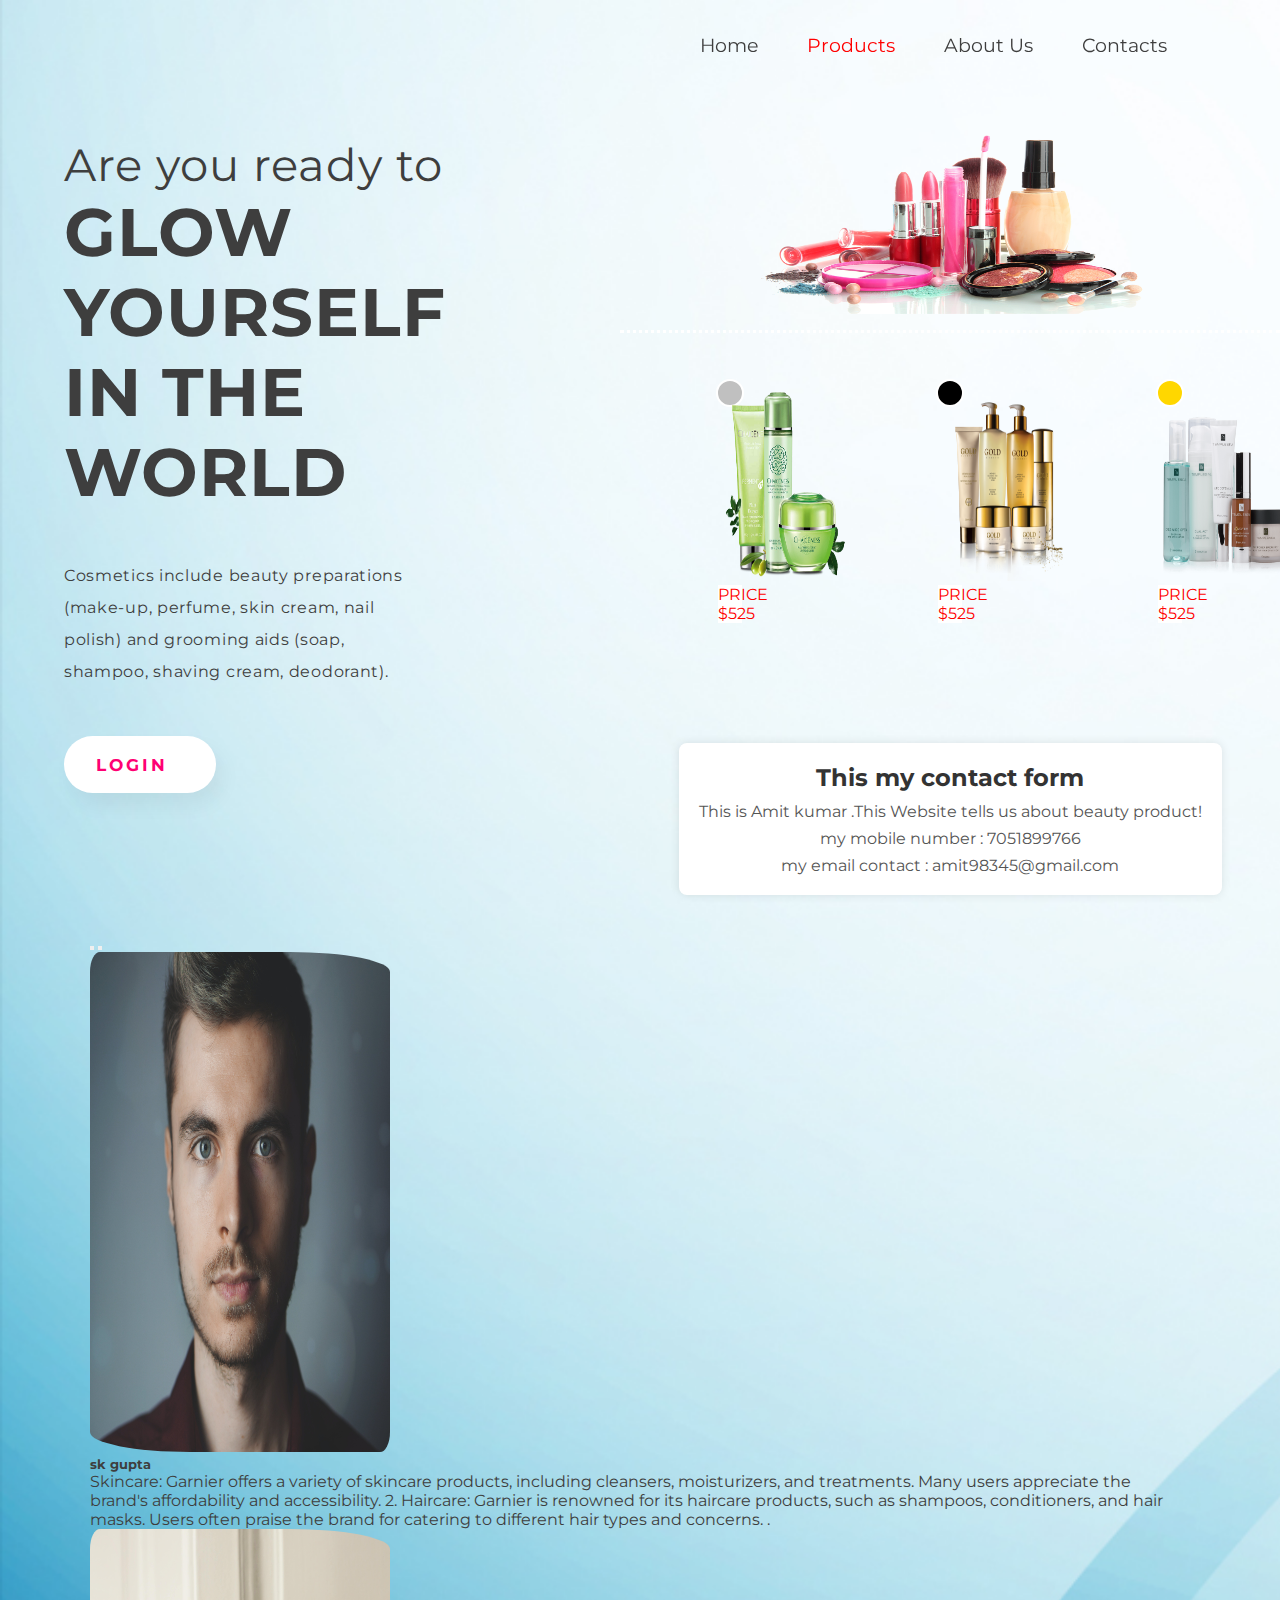
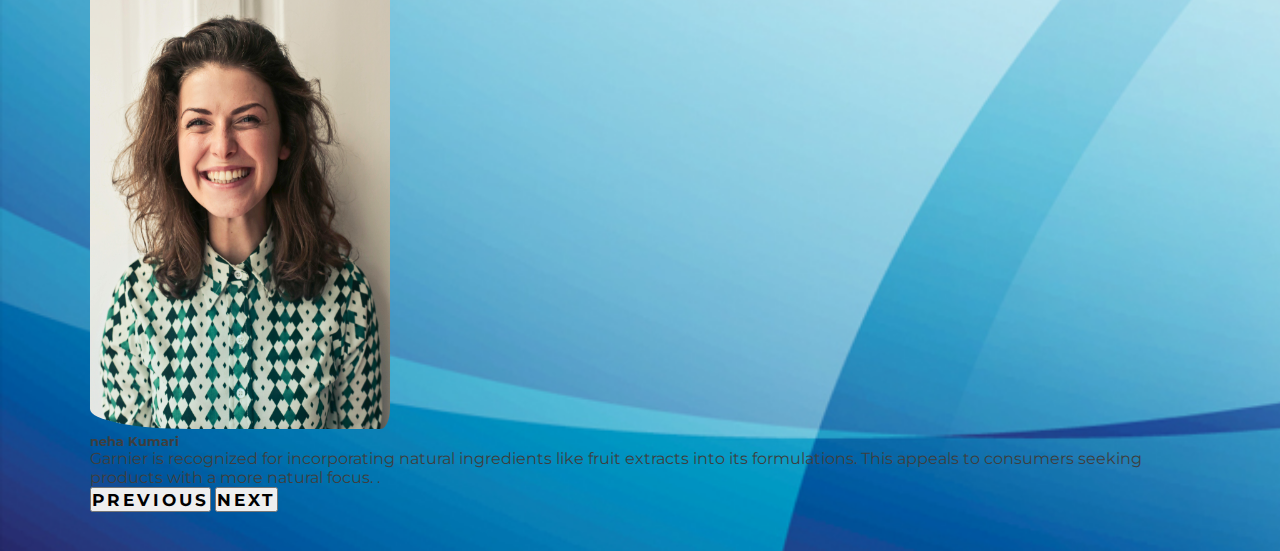
<file: inuebytes/task 1/index.html>
<!DOCTYPE html>
<html lang="en">
<head>
	<meta charset="utf-8">
	<meta name="viewport" content="width=device-width, initial-scale=1">

	<link rel="stylesheet" href="https://cdnjs.cloudflare.com/ajax/libs/font-awesome/6.4.0/css/all.min.css" integrity="sha512-iecdLmaskl7CVkqkXNQ/ZH/XLlvWZOJyj7Yy7tcenmpD1ypASozpmT/E0iPtmFIB46ZmdtAc9eNBvH0H/ZpiBw==" crossorigin="anonymous" referrerpolicy="no-referrer" />
	<link rel="stylesheet" type="text/css" href="plc.css">
	<link rel="preconnect" href="https://fonts.googleapis.com">
<link rel="preconnect" href="https://fonts.gstatic.com" crossorigin>
<link href="https://fonts.googleapis.com/css2?family=Montserrat:ital,wght@1,800&display=swap" rel="stylesheet">
<link rel="stylesheet" href="https://cdn.jsdelivr.net/npm/bootstrap@5.3.2/dist/css/bootstrap.min.css" integrity="sha384-T3c6CoIi6uLrA9TneNEoa7RxnatzjcDSCmG1MXxSR1GAsXEV/Dwwykc2MPK8M2HN" crossorigin="anonymous">
<script src="https://cdn.jsdelivr.net/npm/@popperjs/core@2.11.8/dist/umd/popper.min.js" integrity="sha384-I7E8VVD/ismYTF4hNIPjVp/Zjvgyol6VFvRkX/vR+Vc4jQkC+hVqc2pM8ODewa9r" crossorigin="anonymous"></script>
<script src="https://cdn.jsdelivr.net/npm/bootstrap@5.3.2/dist/js/bootstrap.min.js" integrity="sha384-BBtl+eGJRgqQAUMxJ7pMwbEyER4l1g+O15P+16Ep7Q9Q+zqX6gSbd85u4mG4QzX+" crossorigin="anonymous"></script>
	<title>Product Landing Page </title>
	<link
  rel="stylesheet"
  href="https://cdn.jsdelivr.net/npm/swiper@11/swiper-bundle.min.css"
/>
<style>
  
    .contactform {
      background-color: #fff;
      padding: 20px;
      border-radius: 8px;
      box-shadow: 0 0 10px rgba(0, 0, 0, 0.1);
      width: 100%x;
      text-align: center;
	  margin-top: 170px;
    padding: 20px;
    }

    .contact h1 {
      color: #333;
      font-size: 24px;
      margin-bottom: 10px;
    }

    .contact p {
      color: #555;
      font-size: 16px;
      margin-bottom: 8px;
    }

    .contact p:last-child {
      margin-bottom: 0;
    }
  </style>

</head>
<body>
	<div class="model active">
		
			<button class="cancel">X</button>
			<div class="mb-3 w-100">
			  <label for="exampleInputEmail1" class="form-label">Name</label>
			  <input type="text" class="form-control" id="name" aria-describedby="emailHelp">
			</div>
			<div class="mb-3">
			  <label for="exampleInputPassword1" class="form-label">Email</label>
			  <input type="email" class="form-control" id="exampleInputPassword1">
			</div>
			
			<button type="submit" class="btn btn-success" onclick="notify()">Submit</button>
		  
	</div>
   <header>
   	<div class="logo">
   		<!-- <img class="one" src="./image/wl.png" alt="Watch Logo">
   		Watches -->
   	</div>
   	<ul class="menu-list">
   		<li>Home</li>
   		<li class="active">Products </li>
   		<li>About Us</li>
   		<li>Contacts</li>
		<li class="nameli"></li>
   	</ul>
   </header>
   <section class="main">
   	<section class="left">
   		<p class="title">Are you ready to<strong> GLOW YOURSELF IN THE WORLD</strong>
   		</p>
   		<p class="msg">Cosmetics include beauty preparations (make-up, perfume, skin cream, nail polish) and grooming aids (soap, shampoo, shaving cream, deodorant).</p>
   		<button class="cta"> <span>LOGIN </span> <i class="fas fa-angle-right"></i></button>
   	</section>
   	<section class="right">
   		<img class="two" src="./image/w1.png" >
   		<div class="colors">
   			<div class="item silver active">
   				<div class="color-selector">
   					
   					<img class="three" src="./image/w1s.png">
   					<div class="additional-info">
   						<p>PRICE</p>
   						<p>$525</p>
   					</div>
   				</div>
   			</div>
   				<div class="item black active">
   				<div class="color-selector">
   					<img class="three" src="./image/w2.png">
					   <div class="additional-info">
						<p>PRICE</p>
						<p>$525</p>
					</div>
   				</div>
   		     	</div>
   				<div class="item star active">
   				<div class="color-selector">
   					<img class="three" src="./image/w3.png">
					   <div class="additional-info">
						<p>PRICE</p>
						<p>$525</p>
					</div>
   				</div>

   			    </div>
   		</div>

		   <div class="contactform">
			<div class="contact">
			  <h1>This my contact form</h1>
			  <p>This is Amit kumar .This Website tells us about  beauty product!</p>
			  <p>my mobile number : 7051899766</p>
			  <p>my email contact : amit98345@gmail.com</p>
			</div>
		 </div>
   	</section>
   </section>
   <section class="testimonial">
	<div id="carouselExampleCaptions" class="carousel slide">
		<div class="carousel-indicators">
		  <button type="button" data-bs-target="#carouselExampleCaptions" data-bs-slide-to="0" class="active" aria-current="true" aria-label="Slide 1"></button>
		  <button type="button" data-bs-target="#carouselExampleCaptions" data-bs-slide-to="1" aria-label="Slide 2"></button>
		  <button type="button" data-bs-target="#carouselExampleCaptions" data-bs-slide-to="2" aria-label="Slide 3"></button>
		</div>
		<div class="carousel-inner">
		  <div class="carousel-item active">
			<img src="./image/s1.jpg" class="img d-block w-100" alt="...">
			<div class="carousel-caption d-none d-md-block">
			  <h5>Amrit Kumar</h5>
			  <p>The brand is also prominent in the hair color market, providing a range of shades and formulations. Users often find Garnier hair color easy to use at home.

				.</p>
			</div>
		  </div>
		  <div class="carousel-item">
			<img src="./image/s2.jpg" class="img d-block w-100" alt="...">
			<div class="carousel-caption d-none d-md-block">
			  <h5>sk gupta</h5>
			  <p>Skincare: Garnier offers a variety of skincare products, including cleansers, moisturizers, and treatments. Many users appreciate the brand's affordability and accessibility.

				2. Haircare: Garnier is renowned for its haircare products, such as shampoos, conditioners, and hair masks. Users often praise the brand for catering to different hair types and concerns.
				.</p>
			</div>
		  </div>
		  <div class="carousel-item">
			<img src="./image/s3.jpg" class="img d-block w-100" alt="...">
			<div class="carousel-caption d-none d-md-block">
			  <h5> neha Kumari</h5>
			  <p>Garnier is recognized for incorporating natural ingredients like fruit extracts into its formulations. This appeals to consumers seeking products with a more natural focus.

				.</p>
			</div>
		  </div>
		</div>
		<button class="carousel-control-prev" type="button" data-bs-target="#carouselExampleCaptions" data-bs-slide="prev">
		  <span class="carousel-control-prev-icon" aria-hidden="true"></span>
		  <span class="visually-hidden">Previous</span>
		</button>
		<button class="carousel-control-next" type="button" data-bs-target="#carouselExampleCaptions" data-bs-slide="next">
		  <span class="carousel-control-next-icon" aria-hidden="true"></span>
		  <span class="visually-hidden">Next</span>
		</button>
	  </div>
   </section>
  
   <script src="index.js"></script>
   <script src="https://cdn.jsdelivr.net/npm/swiper@11/swiper-bundle.min.js"></script>
</body>
</html>
</file>
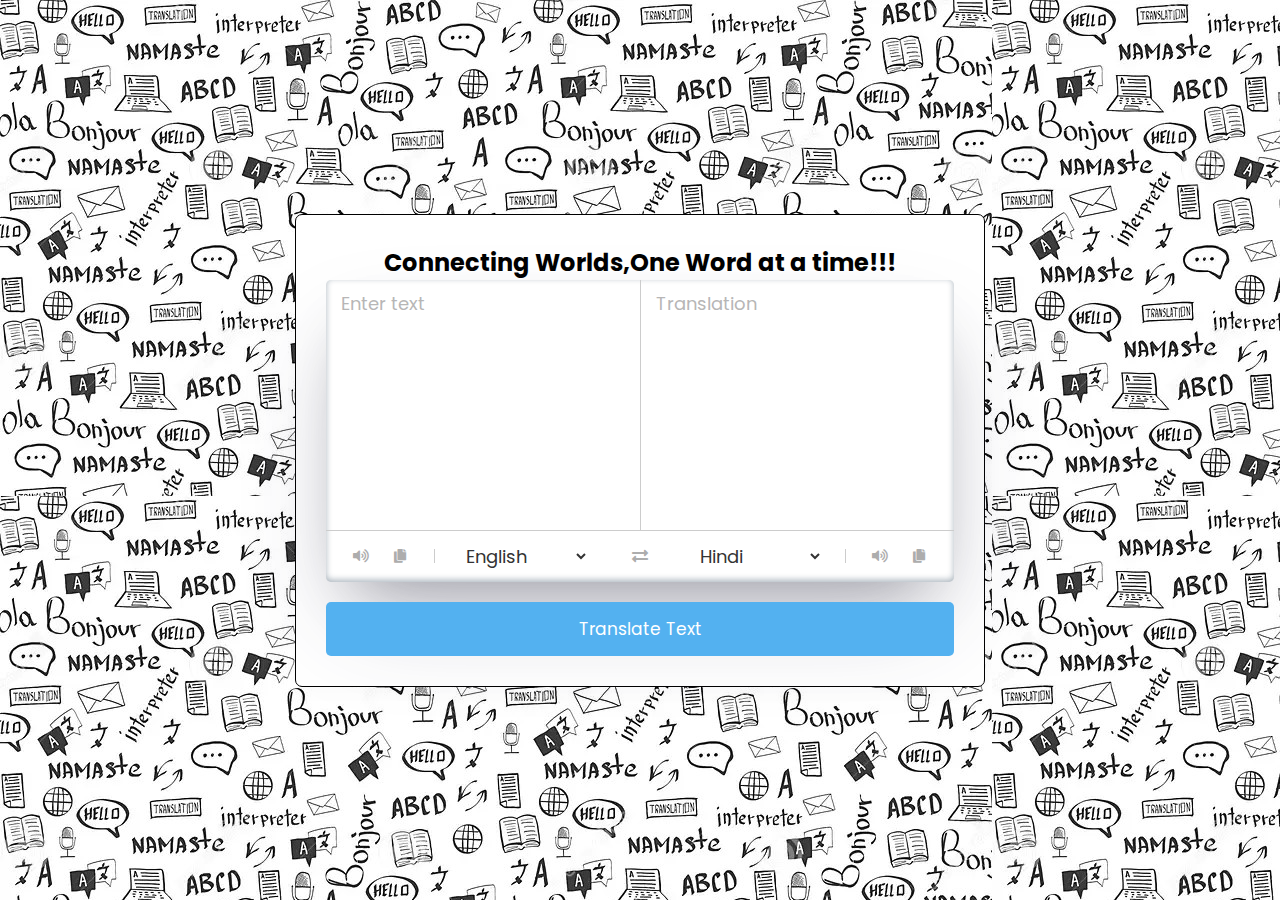
<file: inuebytes/task2/index.html>
<!DOCTYPE html>
<!-- Coding By CodingNepal - youtube.com/codingnepal -->
<html lang="en" dir="ltr">
  <head>
    <meta charset="utf-8">  
    <title>Language Translator | CodingNepal</title>
    <link rel="stylesheet" href="style.css">
    <meta name="viewport" content="width=device-width, initial-scale=1.0">
    <link rel="shortcut icon" href="./images/favicon.ico" type="image/x-icon">
    <!-- Font Awesome CDN Link for Icons -->
    <link rel="stylesheet" href="https://cdnjs.cloudflare.com/ajax/libs/font-awesome/5.15.3/css/all.min.css"/>
  </head>
  <body>
  
    <div class="container">
      <h2 class="heading">Connecting Worlds,One Word at a time!!!</h2>
      <div class="wrapper">
        <div class="text-input">
          <textarea spellcheck="false" class="from-text" placeholder="Enter text"></textarea>
          <textarea spellcheck="false" readonly disabled class="to-text" placeholder="Translation"></textarea>
        </div>
        <ul class="controls">
          <li class="row from">
            <div class="icons">
              <i id="from" class="fas fa-volume-up"></i>
              <i id="from" class="fas fa-copy"></i>
            </div>
            <select></select>
          </li>
          <li class="exchange"><i class="fas fa-exchange-alt"></i></li>
          <li class="row to">
            <select></select>
            <div class="icons">
              <i id="to" class="fas fa-volume-up"></i>
              <i id="to" class="fas fa-copy"></i>
            </div>
          </li>
        </ul>
      </div>
      <button>Translate Text</button>
    </div>

    <script src="js/countries.js"></script>
    <script src="js/script.js"></script>

  </body>
</html>
</file>
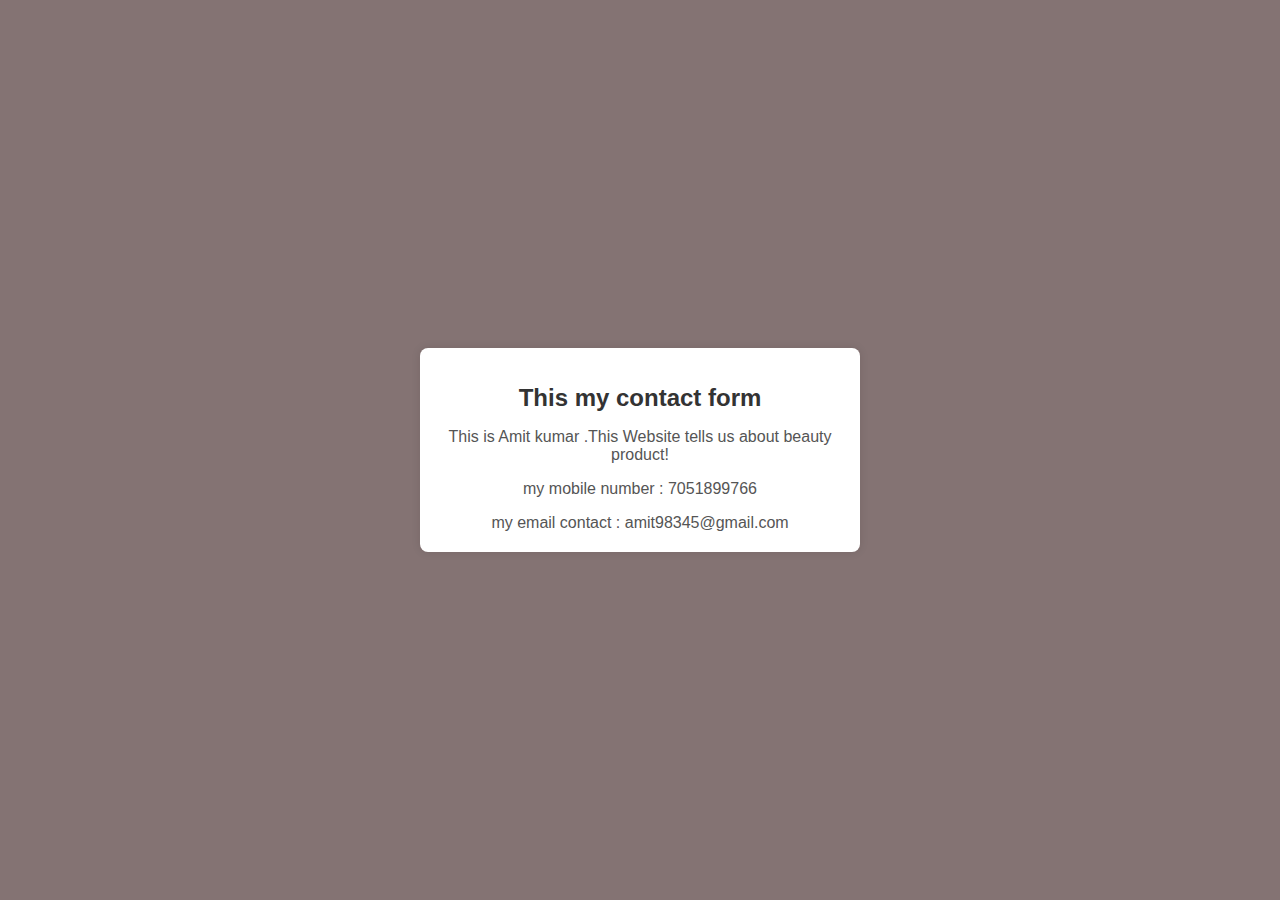
<file: inuebytes/task 1/contact.html>
<!DOCTYPE html>
<html lang="en">
<head>
  <meta charset="UTF-8">
  <meta name="viewport" content="width=device-width, initial-scale=1.0">
  <style>
    body {
      font-family: Arial, sans-serif;
      background-color: #847373;
      margin: 0;
      padding: 0;
      display: flex;
      align-items: center;
      justify-content: center;
      height: 100vh;
    }

    .contactform {
      background-color: #fff;
      padding: 20px;
      border-radius: 8px;
      box-shadow: 0 0 10px rgba(0, 0, 0, 0.1);
      width: 400px;
      text-align: center;
    }

    .contact h1 {
      color: #333;
      font-size: 24px;
      margin-bottom: 10px;
    }

    .contact p {
      color: #555;
      font-size: 16px;
      margin-bottom: 8px;
    }

    .contact p:last-child {
      margin-bottom: 0;
    }
  </style>
</head>
<body>
<div class="contactform">
   <div class="contact">
     <h1>This my contact form</h1>
     <p>This is Amit kumar .This Website tells us about  beauty product!</p>
     <p>my mobile number : 7051899766</p>
     <p>my email contact : amit98345@gmail.com</p>
   </div>
</div>
</body>
</html>
</file>
<file: inuebytes/task 1/plc.css>
/* .one{
	height: 8%;
	width: 8%;
}*/

*{
	margin: 0;
	padding: 0;
	box-sizing: border-box;
	font-family: 'Montserrat', sans-serif;
}
.active{
	display: none;
}

.model{
	width: 60vw;
	height: 300px;
	display:flex ;
	flex-direction: column;
	/* align-items: center; */
	justify-content: center;
	position: absolute;
	/* border: 2px solid red; */
	top: 50%;
	left: 50%;
	transform: translate(-50%,-50%);
	background-color: rgba(255, 255, 255, 0.5);
	z-index: 100;
	display: none;
	padding: 3% 7%;
}
.model .cancel{
	border: 2px solid black;
	border-radius: 50%;
	width: 35px;
	height: 35px;
}
.form{
	width: 100%;
	height: 100%;
	
}
body{
	min-height: 100vh;
	display: flex;
	flex-direction: column;
	color: #3e3e3e;
	background: url(./image/bg.jpg) no-repeat 0 0;
	background-size: cover;
}
header{
	position: fixed;
	top: 0;
	height: 90px;
	width: 100%;
	display: flex;
	justify-content: space-between;
	align-items: center;padding: 0 64px;
	font-size: 1.2em;
	z-index: 2;


}
.logo{
	cursor: pointer;
	display: flex;
	align-items: center;
	font-weight: bold;
 }
 .logo img{
 	height: 40px;
 	margin-right: 8px;
 }
 .menu-list li{
    list-style: none;
    display: inline-block;
    margin-left: 44px;
    cursor: pointer;
    transition: color 0.5s;
 }
 .menu-list li.active,.menu-list li:hover{
 	color: red;

 }
.main{
	padding-top: 90px;
    position: relative;
    flex: 1;
    display: flex;
}
.left{
	max-width: 50%;
	padding: 0 64px;
}
.title{
	font-size: 2.8em;
	letter-spacing: 1px;
	margin: 48px auto;
}
.title strong{
	font-size: 1.5em;
	display: block;
	line-height: 80px;
}
.msg{
	max-width: 80%;
	font-size: 1em;
	letter-spacing: 0.7px;
	line-height: 32px;
	margin-bottom: 48px;
}
button.cta{
  border: none;	
  outline: none;
  background-color: #fff;
  color: #ff0073;
  padding: 18px 32px;
  display: flex;
  justify-content: center;
  align-items: center;
  border-radius: 30px;
  box-shadow: 7px 12px 20px rgba(0, 0, 0, 0.05);
  cursor: pointer;
  transition: background-color 0.5s;

}
button.cta:hover{
	background-color: white;

}
button span{
	text-transform: uppercase;
	font-size: 1.3em;
	letter-spacing: 3px;
	font-weight: bold;

}
button.cta i{
	font-size: 1.7em;
	margin-left: 16px;
}
.right{
	padding: 40px 0 0 40px;
	display: flex;
	flex-direction: column;
	align-items: center;
}
.right img{
width: 400px;
height: 200px;
}
.colors{
	display: flex;
	border-top: 3px dotted #fff;

}
.colors .item{
	position: relative;
	display: flex;
	justify-content: center;
	align-items: center;
	min-width: 200px;
	min-height: 180px;
	padding-top: 40px;
	margin-top: 60px;
}
.item img{
	position: relative;
	width: 60px;
	cursor: pointer;
	/*width: 8%;
	height: 300%;*/
	transition: width 0.5s;
}
.item img:hover{
	width: 70px;

}
.item .color-selector{
	position: absolute;
	top: 0;
	left: 50%;
	background-color: silver;
	width: 100px;
	height: 160px;
	transform: translate(-50% ,-50%);
    border: 2px solid #fff;
    border-radius: 50%;
}
.item.black .color-selector{
	background-color: black;

}
.item.star .color-selector{
	background-color: gold;
	
}
/*.item:last-child{
	transform: translateX(50%);
}*/
.item.active img{
	width: 130px;
}
.item.active .color-selector{
	width: 28px;
	height: 28px;
}
.item.active{
	min-width: 220px;
}
.additional-info{
	background-color: #fff;
	/*border-radius: 16px;
	position: absolute;
	align-items: revert-layer;
	left: 50%;
	width: 100%;
	text-align: left;*/
    color: red;

}
.two{
	height: 20%;
	width: 20%;
}
.three{
	height: 6%;
	width: 6% ;
}
.swiper {
	width: 100%;
	height: 100%;
  }

  .swiper-slide {
	text-align: center;
	font-size: 18px;
	background: #fff;
	display: flex;
	justify-content: center;
	align-items: center;
  }

  .swiper-slide img {
	display: block;
	width: 100%;
	height: 100%;
	object-fit: cover;}
.testimonial{
	padding: 3% 7%;
}
.img{
	width: 300px;
	height: 500px;
	border-radius: 10px 100px / 20px;
}
</file>
<file: inuebytes/task2/style.css>
/* Import Google Font - Poppins */
@import url('https://fonts.googleapis.com/css2?family=Poppins:wght@400;500;600;700&display=swap');
*{
  margin: 0;
  padding: 0;
  box-sizing: border-box;
  font-family: 'Poppins', sans-serif;
}
body{
  display: flex;
  align-items: center;
  justify-content: center;
  flex-direction: column;
  padding: 0 10px;
  min-height: 100vh;
  background-image:url(images/images.jpg);
}
.heading{
  display: flex;
  align-items: center;
  justify-content: center;
}

.container{
  max-width: 690px;
  width: 100%;
  padding: 30px;
  background: #fff;
  border-radius: 7px;
  border: 1px solid black;
  box-shadow: 0 10px 20px rgba(0,0,0,0.01);
  animation: popup 1.2s ease-in-out;
}
@keyframes popup {
  0%{
    transform: scale(0);
    opacity: 0;
  }
  100%{
    transform: scale(1);
    opacity: 1;
  }
}
.wrapper{
  border-radius: 5px;
  /* border: 1px solid blueviolet; */
  box-shadow: rgba(50, 50, 93, 0.25) 0px 50px 100px -20px, rgba(0, 0, 0, 0.3) 0px 30px 60px -30px, rgba(10, 37, 64, 0.35) 0px -2px 6px 0px inset;
}
.wrapper .text-input{
  display: flex;
  border-bottom: 1px solid #ccc;
}
.text-input .to-text{
  border-radius: 0px;
  border-left: 1px solid #ccc;
}
.text-input textarea{
  height: 250px;
  width: 100%;
  border: none;
  outline: none;
  resize: none;
  background: none;
  font-size: 18px;
  padding: 10px 15px;
  border-radius: 5px;
}
.text-input textarea::placeholder{
  color: #b7b6b6;
}

.controls, li, .icons, .icons i{
  display: flex;
  align-items: center;
  justify-content: space-between;
  
}
.controls{
  list-style: none;
  padding: 12px 15px;
}
.controls .row .icons{
  width: 38%;
}
.controls .row .icons i{
  width: 50px;
  color: #adadad;
  font-size: 14px;
  cursor: pointer;
  transition: transform 0.2s ease;
  justify-content: center;
}
.controls .row.from .icons{
  padding-right: 15px;
  border-right: 1px solid #ccc;
}
.controls .row.to .icons{
  padding-left: 15px;
  border-left: 1px solid #ccc;
}
.controls .row select{
  color: #333;
  border: none;
  outline: none;
  font-size: 18px;
  background: none;
  padding-left: 5px;
}
.text-input textarea::-webkit-scrollbar{
  width: 4px;
}
.controls .row select::-webkit-scrollbar{
  width: 8px;
}
.text-input textarea::-webkit-scrollbar-track,
.controls .row select::-webkit-scrollbar-track{
  background: #fff;
}
.text-input textarea::-webkit-scrollbar-thumb{
  background: #ddd;
  border-radius: 8px;
}
.controls .row select::-webkit-scrollbar-thumb{
  background: #999;
  border-radius: 8px;
  border-right: 2px solid #ffffff;
}
.controls .exchange{
  color: #adadad;
  cursor: pointer;
  font-size: 16px;
  transition: transform 0.2s ease;
}
.controls i:active{
  transform: scale(0.9);
}
.container button{
  width: 100%;
  padding: 14px;
  outline: none;
  border: none;
  color: #fff;
  cursor: pointer;
  margin-top: 20px;
  font-size: 17px;
  border-radius: 5px;
  background: #53b1f0;
}

@media (max-width: 660px){
  .container{
    padding: 20px;
  }
  .wrapper .text-input{
    flex-direction: column;
  }
  .text-input .to-text{
    border-left: 0px;
    border-top: 1px solid #ccc;
  }
  .text-input textarea{
    height: 200px;
  }
  .controls .row .icons{
    display: none;
  }
  .container button{
    padding: 13px;
    font-size: 16px;
  }
  .controls .row select{
    font-size: 16px;
  }
  .controls .exchange{
    font-size: 14px;
  }
}
</file>
